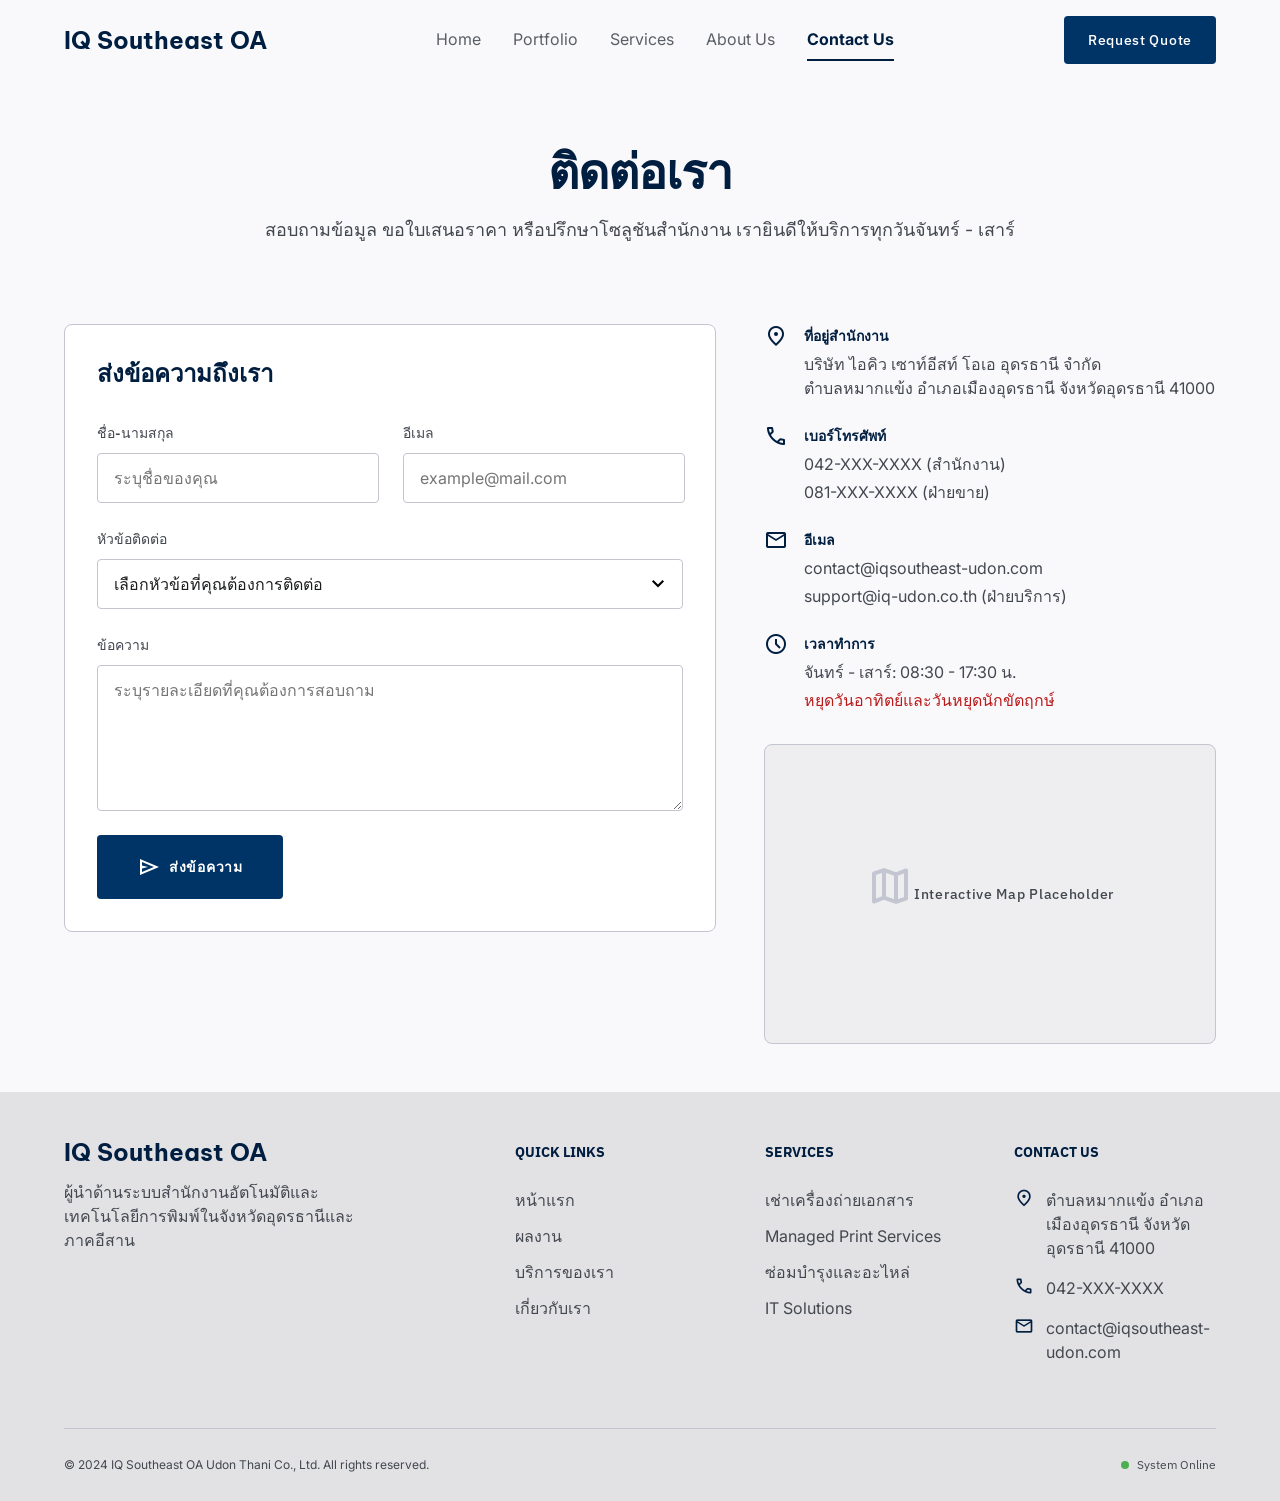
<file: contact.html>
<!DOCTYPE html>
<html lang="th">
<head>
  <meta charset="UTF-8">
  <meta name="viewport" content="width=device-width, initial-scale=1.0">
  <title>ติดต่อเรา | IQ Southeast OA อุดรธานี</title>
  <meta name="description" content="ติดต่อ IQ Southeast OA อุดรธานี เพื่อขอใบเสนอราคาเช่าเครื่องถ่ายเอกสาร แจ้งซ่อม หรือปรึกษาโซลูชันสำนักงาน โทร 042-XXX-XXXX">
  <link rel="canonical" href="https://www.iqsoutheast-udon.com/contact.html">

  <!-- Open Graph / Facebook -->
  <meta property="og:type" content="website">
  <meta property="og:url" content="https://www.iqsoutheast-udon.com/contact.html">
  <meta property="og:title" content="ติดต่อเรา | IQ Southeast OA อุดรธานี">
  <meta property="og:description" content="ติดต่อเราเพื่อขอใบเสนอราคาหรือบริการซ่อมบำรุง">
  <meta property="og:image" content="https://www.iqsoutheast-udon.com/assets/images/og-contact.jpg">

  <!-- JSON-LD Schema (ContactPoint) -->
  <script type="application/ld+json">
  {
    "@context": "https://schema.org",
    "@type": "ContactPage",
    "mainEntity": {
      "@type": "LocalBusiness",
      "name": "IQ Southeast OA Udon Thani",
      "telephone": "042-XXX-XXXX",
      "email": "contact@iqsoutheast-udon.com",
      "address": {
        "@type": "PostalAddress",
        "streetAddress": "ตำบลหมากแข้ง อำเภอเมืองอุดรธานี",
        "addressLocality": "อุดรธานี",
        "postalCode": "41000",
        "addressCountry": "TH"
      }
    }
  }
  </script>

  <!-- Google Fonts -->
  <link href="https://fonts.googleapis.com/css2?family=Be+Vietnam+Pro:wght@400;500;600;700&family=Inter:wght@400;500;600&family=IBM+Plex+Sans:wght@400;500;600&display=swap" rel="stylesheet">
  <link href="https://fonts.googleapis.com/css2?family=Material+Symbols+Outlined:wght,FILL@100..700,0..1&display=swap" rel="stylesheet">

  <!-- Design System -->
  <link rel="stylesheet" href="css/variables.css">
  <link rel="stylesheet" href="css/reset.css">
  <link rel="stylesheet" href="css/base.css">
  <link rel="stylesheet" href="css/layout.css">

  <!-- Components -->
  <link rel="stylesheet" href="css/components/header.css">
  <link rel="stylesheet" href="css/components/footer.css">
  <link rel="stylesheet" href="css/components/btn.css">
  <link rel="stylesheet" href="css/components/contact-form.css">
  <link rel="stylesheet" href="css/components/toast.css">

  <!-- Page-specific -->
  <link rel="stylesheet" href="css/pages/contact.css">
</head>
<body>

  <!-- Header -->
  <header class="header">
    <div class="header__container container">
      <a class="header__logo" href="index.html">IQ Southeast OA</a>
      <nav class="header__nav">
        <a class="header__nav-link" href="index.html">Home</a>
        <a class="header__nav-link" href="portfolio.html">Portfolio</a>
        <a class="header__nav-link" href="services.html">Services</a>
        <a class="header__nav-link" href="about.html">About Us</a>
        <a class="header__nav-link header__nav-link--active" href="contact.html">Contact Us</a>
      </nav>
      <a href="contact.html" class="btn btn--primary header__cta">Request Quote</a>
      <button class="header__menu-toggle" aria-label="Toggle Menu">
        <span class="material-symbols-outlined">menu</span>
      </button>
    </div>
  </header>

  <main>
    <div class="container">
      <!-- Header Section -->
      <section class="contact-header reveal">
        <h1 class="text-headline-xl" style="color: var(--color-primary);">ติดต่อเรา</h1>
        <p class="text-body-lg" style="color: var(--color-on-surface-variant); margin-top: 16px;">สอบถามข้อมูล ขอใบเสนอราคา หรือปรึกษาโซลูชันสำนักงาน เรายินดีให้บริการทุกวันจันทร์ - เสาร์</p>
      </section>

      <!-- Main Content Grid -->
      <section class="contact-main section-padding">
        <div class="contact-main__grid">
          <!-- Contact Form (7 cols) -->
          <div class="contact-main__form reveal" data-delay="100">
            <form class="contact-form">
              <h2 class="contact-form__title text-headline-md">ส่งข้อความถึงเรา</h2>
              
              <div class="contact-form__row contact-form__row--2-col">
                <div class="contact-form__group">
                  <label class="contact-form__label" for="name">ชื่อ-นามสกุล</label>
                  <input class="contact-form__input" type="text" id="name" name="name" placeholder="ระบุชื่อของคุณ" required>
                </div>
                <div class="contact-form__group">
                  <label class="contact-form__label" for="email">อีเมล</label>
                  <input class="contact-form__input" type="email" id="email" name="email" placeholder="example@mail.com" required>
                </div>
              </div>

              <div class="contact-form__group">
                <label class="contact-form__label" for="subject">หัวข้อติดต่อ</label>
                <select class="contact-form__select" id="subject" name="subject" required>
                  <option value="" disabled selected>เลือกหัวข้อที่คุณต้องการติดต่อ</option>
                  <option value="sales">สอบถามการเช่า/ซื้อเครื่องถ่ายเอกสาร</option>
                  <option value="service">แจ้งซ่อม/บริการหลังการขาย</option>
                  <option value="it">ปรึกษาโซลูชัน IT / Security</option>
                  <option value="other">เรื่องอื่นๆ</option>
                </select>
              </div>

              <div class="contact-form__group">
                <label class="contact-form__label" for="message">ข้อความ</label>
                <textarea class="contact-form__textarea" id="message" name="message" rows="5" placeholder="ระบุรายละเอียดที่คุณต้องการสอบถาม" required></textarea>
              </div>

              <button type="submit" class="btn btn--primary btn--large contact-form__submit">
                <span class="material-symbols-outlined">send</span>
                ส่งข้อความ
              </button>
            </form>
          </div>

          <!-- Sidebar (5 cols) -->
          <aside class="contact-main__sidebar reveal" data-delay="300">
            <div class="contact-info">
              <div class="contact-info__item">
                <span class="material-symbols-outlined contact-info__icon">location_on</span>
                <div class="contact-info__content">
                  <span class="contact-info__label">ที่อยู่สำนักงาน</span>
                  <span class="contact-info__text">บริษัท ไอคิว เซาท์อีสท์ โอเอ อุดรธานี จำกัด<br>ตำบลหมากแข้ง อำเภอเมืองอุดรธานี จังหวัดอุดรธานี 41000</span>
                </div>
              </div>
              <div class="contact-info__item">
                <span class="material-symbols-outlined contact-info__icon">call</span>
                <div class="contact-info__content">
                  <span class="contact-info__label">เบอร์โทรศัพท์</span>
                  <span class="contact-info__text">042-XXX-XXXX (สำนักงาน)</span>
                  <span class="contact-info__text">081-XXX-XXXX (ฝ่ายขาย)</span>
                </div>
              </div>
              <div class="contact-info__item">
                <span class="material-symbols-outlined contact-info__icon">mail</span>
                <div class="contact-info__content">
                  <span class="contact-info__label">อีเมล</span>
                  <span class="contact-info__text">contact@iqsoutheast-udon.com</span>
                  <span class="contact-info__text">support@iq-udon.co.th (ฝ่ายบริการ)</span>
                </div>
              </div>
              <div class="contact-info__item">
                <span class="material-symbols-outlined contact-info__icon">schedule</span>
                <div class="contact-info__content">
                  <span class="contact-info__label">เวลาทำการ</span>
                  <span class="contact-info__text">จันทร์ - เสาร์: 08:30 - 17:30 น.</span>
                  <span class="contact-info__text" style="color: var(--color-error);">หยุดวันอาทิตย์และวันหยุดนักขัตฤกษ์</span>
                </div>
              </div>
            </div>

            <div class="map-placeholder">
              <span class="material-symbols-outlined" style="font-size: 48px; color: var(--color-outline-variant); margin-bottom: 16px;">map</span>
              <p class="text-label-md" style="color: var(--color-on-surface-variant);">Interactive Map Placeholder</p>
            </div>
          </aside>
        </div>
      </section>
    </div>
  </main>

  <!-- Toast -->
  <div class="toast">
    <span class="material-symbols-outlined toast__icon">check_circle</span>
    <span class="toast__message">ส่งข้อความเรียบร้อยแล้ว ทีมงานจะติดต่อกลับโดยเร็วที่สุด</span>
  </div>

  <!-- Footer -->
  <footer class="footer">
    <div class="container">
      <div class="footer__grid">
        <div class="footer__brand">
          <a class="footer__logo" href="index.html">IQ Southeast OA</a>
          <p class="footer__tagline">ผู้นำด้านระบบสำนักงานอัตโนมัติและเทคโนโลยีการพิมพ์ในจังหวัดอุดรธานีและภาคอีสาน</p>
        </div>
        <div class="footer__links">
          <h4 class="footer__links-title">Quick Links</h4>
          <ul class="footer__links-list">
            <li><a class="footer__link" href="index.html">หน้าแรก</a></li>
            <li><a class="footer__link" href="portfolio.html">ผลงาน</a></li>
            <li><a class="footer__link" href="services.html">บริการของเรา</a></li>
            <li><a class="footer__link" href="about.html">เกี่ยวกับเรา</a></li>
          </ul>
        </div>
        <div class="footer__links">
          <h4 class="footer__links-title">Services</h4>
          <ul class="footer__links-list">
            <li><a class="footer__link" href="services.html">เช่าเครื่องถ่ายเอกสาร</a></li>
            <li><a class="footer__link" href="services.html">Managed Print Services</a></li>
            <li><a class="footer__link" href="services.html">ซ่อมบำรุงและอะไหล่</a></li>
            <li><a class="footer__link" href="services.html">IT Solutions</a></li>
          </ul>
        </div>
        <div class="footer__contact">
          <h4 class="footer__links-title">Contact Us</h4>
          <div class="footer__contact-item">
            <span class="material-symbols-outlined footer__contact-icon">location_on</span>
            <span>ตำบลหมากแข้ง อำเภอเมืองอุดรธานี จังหวัดอุดรธานี 41000</span>
          </div>
          <div class="footer__contact-item">
            <span class="material-symbols-outlined footer__contact-icon">call</span>
            <span>042-XXX-XXXX</span>
          </div>
          <div class="footer__contact-item">
            <span class="material-symbols-outlined footer__contact-icon">mail</span>
            <span>contact@iqsoutheast-udon.com</span>
          </div>
        </div>
      </div>
      <div class="footer__bottom">
        <p class="footer__copyright">© 2024 IQ Southeast OA Udon Thani Co., Ltd. All rights reserved.</p>
        <div class="footer__status">
          <div class="footer__status-dot"></div>
          <span>System Online</span>
        </div>
      </div>
    </div>
  </footer>

  <!-- Scripts -->
  <script src="js/main.js"></script>
  <script src="js/header.js"></script>
  <script src="js/reveal.js"></script>
  <script src="js/contact-form.js"></script>
</body>
</html>
</file>
<file: css/variables.css>
:root {
  /* ===== Primary ===== */
  --color-primary:                 #001e40;
  --color-primary-container:       #003366;
  --color-on-primary:              #ffffff;
  --color-on-primary-container:    #799dd6;
  --color-primary-fixed:           #d5e3ff;
  --color-primary-fixed-dim:       #a7c8ff;
  --color-on-primary-fixed:        #001b3c;
  --color-on-primary-fixed-variant:#1f477b;
  --color-inverse-primary:         #a7c8ff;

  /* ===== Secondary ===== */
  --color-secondary:               #5b5f63;
  --color-secondary-container:     #e0e2e8;
  --color-on-secondary:            #ffffff;
  --color-on-secondary-container:  #616569;
  --color-secondary-fixed:         #e0e2e8;
  --color-secondary-fixed-dim:     #c4c6cc;
  --color-on-secondary-fixed:      #181c20;
  --color-on-secondary-fixed-variant:#44474b;

  /* ===== Tertiary ===== */
  --color-tertiary:                #1c1f20;
  --color-tertiary-container:      #313435;
  --color-on-tertiary:             #ffffff;
  --color-on-tertiary-container:   #9a9c9d;
  --color-tertiary-fixed:          #e1e3e4;
  --color-tertiary-fixed-dim:      #c5c7c8;
  --color-on-tertiary-fixed:       #191c1d;
  --color-on-tertiary-fixed-variant:#454748;

  /* ===== Surface ===== */
  --color-surface:                 #f9f9fc;
  --color-surface-dim:             #dadadc;
  --color-surface-bright:          #f9f9fc;
  --color-surface-container-lowest:#ffffff;
  --color-surface-container-low:   #f3f3f6;
  --color-surface-container:       #eeeef0;
  --color-surface-container-high:  #e8e8ea;
  --color-surface-container-highest:#e2e2e5;
  --color-surface-variant:         #e2e2e5;
  --color-surface-tint:            #3a5f94;

  /* ===== On Surface ===== */
  --color-on-surface:              #1a1c1e;
  --color-on-surface-variant:      #43474f;
  --color-inverse-surface:         #2f3133;
  --color-inverse-on-surface:      #f0f0f3;

  /* ===== Background ===== */
  --color-background:              #f9f9fc;
  --color-on-background:           #1a1c1e;

  /* ===== Outline ===== */
  --color-outline:                 #737780;
  --color-outline-variant:         #c3c6d1;

  /* ===== Error ===== */
  --color-error:                   #ba1a1a;
  --color-on-error:                #ffffff;
  --color-error-container:         #ffdad6;
  --color-on-error-container:      #93000a;

  /* ===== Silver (Design Accent) ===== */
  --color-silver:                  #8e9196;

  /* ===== Font Family ===== */
  --font-headline:  'Be Vietnam Pro', sans-serif;
  --font-body:      'Inter', sans-serif;
  --font-label:     'IBM Plex Sans', sans-serif;

  /* ===== headline-xl ===== */
  --text-headline-xl-size:           48px;
  --text-headline-xl-line-height:    56px;
  --text-headline-xl-weight:         700;
  --text-headline-xl-letter-spacing: -0.02em;

  /* ===== headline-xl-mobile ===== */
  --text-headline-xl-mobile-size:           32px;
  --text-headline-xl-mobile-line-height:    40px;
  --text-headline-xl-mobile-weight:         700;
  --text-headline-xl-mobile-letter-spacing: -0.01em;

  /* ===== headline-lg ===== */
  --text-headline-lg-size:        32px;
  --text-headline-lg-line-height: 40px;
  --text-headline-lg-weight:      600;

  /* ===== headline-md ===== */
  --text-headline-md-size:        24px;
  --text-headline-md-line-height: 32px;
  --text-headline-md-weight:      600;

  /* ===== body-lg ===== */
  --text-body-lg-size:        18px;
  --text-body-lg-line-height: 28px;
  --text-body-lg-weight:      400;

  /* ===== body-md ===== */
  --text-body-md-size:        16px;
  --text-body-md-line-height: 24px;
  --text-body-md-weight:      400;

  /* ===== label-md ===== */
  --text-label-md-size:           14px;
  --text-label-md-line-height:    20px;
  --text-label-md-weight:         500;
  --text-label-md-letter-spacing: 0.05em;

  /* ===== caption ===== */
  --text-caption-size:        12px;
  --text-caption-line-height: 16px;
  --text-caption-weight:      400;

  /* ===== Spacing System ===== */
  --space-base:           8px;
  --space-stack-sm:       12px;
  --space-stack-md:       24px;
  --space-stack-lg:       48px;
  --space-gutter:         24px;
  --space-margin-mobile:  16px;
  --space-margin-desktop: 64px;
  --space-container-max:  1280px;

  /* ===== Border Radius ===== */
  --radius-sm:      2px;
  --radius-default: 4px;
  --radius-md:      6px;
  --radius-lg:      8px;
  --radius-xl:      12px;
  --radius-full:    9999px;

  /* ===== Elevation & Depth ===== */
  --shadow-none: none;
  --shadow-card-border: 1px solid var(--color-outline-variant);
  --shadow-hover: 0px 4px 20px rgba(0, 51, 102, 0.08);
  --shadow-header: 0 1px 3px rgba(0, 0, 0, 0.1);

  /* ===== Transition & Animation ===== */
  --transition-fast:    200ms ease-in-out;
  --transition-default: 300ms ease-in-out;
  --transition-slow:    500ms ease-in-out;
  --transition-reveal:  600ms ease-out;
}
</file>
<file: css/base.css>
/* Base Styles */
body {
  font-family: var(--font-body);
  font-size: var(--text-body-md-size);
  line-height: var(--text-body-md-line-height);
  font-weight: var(--text-body-md-weight);
  color: var(--color-on-background);
  background-color: var(--color-background);
}

h1, h2, h3, h4, h5, h6 {
  font-family: var(--font-headline);
}

/* Typography Utility Classes */
.text-headline-xl {
  font-size: var(--text-headline-xl-mobile-size);
  line-height: var(--text-headline-xl-mobile-line-height);
  font-weight: var(--text-headline-xl-mobile-weight);
  letter-spacing: var(--text-headline-xl-mobile-letter-spacing);
}

@media (min-width: 1024px) {
  .text-headline-xl {
    font-size: var(--text-headline-xl-size);
    line-height: var(--text-headline-xl-line-height);
    font-weight: var(--text-headline-xl-weight);
    letter-spacing: var(--text-headline-xl-letter-spacing);
  }
}

.text-headline-lg {
  font-size: var(--text-headline-lg-size);
  line-height: var(--text-headline-lg-line-height);
  font-weight: var(--text-headline-lg-weight);
}

.text-headline-md {
  font-size: var(--text-headline-md-size);
  line-height: var(--text-headline-md-line-height);
  font-weight: var(--text-headline-md-weight);
}

.text-body-lg {
  font-size: var(--text-body-lg-size);
  line-height: var(--text-body-lg-line-height);
  font-weight: var(--text-body-lg-weight);
}

.text-body-md {
  font-size: var(--text-body-md-size);
  line-height: var(--text-body-md-line-height);
  font-weight: var(--text-body-md-weight);
}

.text-label-md {
  font-family: var(--font-label);
  font-size: var(--text-label-md-size);
  line-height: var(--text-label-md-line-height);
  font-weight: var(--text-label-md-weight);
  letter-spacing: var(--text-label-md-letter-spacing);
}

.text-caption {
  font-size: var(--text-caption-size);
  line-height: var(--text-caption-line-height);
  font-weight: var(--text-caption-weight);
}

/* Base Link */
a {
  transition: color var(--transition-fast);
}

a:hover {
  color: var(--color-primary);
}

/* Material Symbols */
.material-symbols-outlined {
  font-variation-settings:
    'FILL' 0,
    'wght' 400,
    'GRAD' 0,
    'opsz' 24;
}
</file>
<file: css/layout.css>
/* Layout Styles */
.container {
  width: 100%;
  max-width: var(--space-container-max);
  margin-left: auto;
  margin-right: auto;
  padding-left: var(--space-margin-mobile);
  padding-right: var(--space-margin-mobile);
}

@media (min-width: 768px) {
  .container {
    padding-left: 32px;
    padding-right: 32px;
  }
}

@media (min-width: 1024px) {
  .container {
    padding-left: var(--space-margin-desktop);
    padding-right: var(--space-margin-desktop);
  }
}

/* Grid System */
.grid {
  display: grid;
  gap: var(--space-gutter);
}

/* Mobile: 4 columns (default) */
.grid--4 {
  grid-template-columns: repeat(4, 1fr);
}

/* Tablet: 8 columns */
@media (min-width: 768px) {
  .grid--md-8 {
    grid-template-columns: repeat(8, 1fr);
  }
}

/* Desktop: 12 columns */
@media (min-width: 1024px) {
  .grid--lg-12 {
    grid-template-columns: repeat(12, 1fr);
  }
}

/* Utility Classes */
.section-padding {
  padding-top: var(--space-stack-lg);
  padding-bottom: var(--space-stack-lg);
}

.reveal {
  opacity: 0;
  transform: translateY(20px);
  transition: opacity var(--transition-reveal), transform var(--transition-reveal);
}

.reveal--visible {
  opacity: 1;
  transform: translateY(0);
}
</file>
<file: css/components/header.css>
/* Header Component */
.header {
  position: sticky;
  top: 0;
  left: 0;
  width: 100%;
  height: 80px;
  background-color: var(--color-surface);
  z-index: 50;
  transition: all var(--transition-default);
  display: flex;
  align-items: center;
}

.header--scrolled {
  height: 64px;
  box-shadow: var(--shadow-header);
}

.header__container {
  display: flex;
  justify-content: space-between;
  align-items: center;
  width: 100%;
}

.header__logo {
  font-family: var(--font-headline);
  font-size: var(--text-headline-md-size);
  color: var(--color-primary);
  font-weight: 700;
}

.header__nav {
  display: none;
}

@media (min-width: 1024px) {
  .header__nav {
    display: flex;
    gap: 32px;
  }
}

.header__nav-link {
  font-family: var(--font-body);
  font-size: var(--text-body-md-size);
  color: var(--color-secondary);
  font-weight: 400;
  padding: 8px 0;
  border-bottom: 2px solid transparent;
}

.header__nav-link--active {
  color: var(--color-primary);
  font-weight: 700;
  border-bottom-color: var(--color-primary);
}

.header__cta {
  display: none;
}

@media (min-width: 1024px) {
  .header__cta {
    display: block;
  }
}

.header__menu-toggle {
  display: block;
  background: none;
  border: none;
  color: var(--color-primary);
  cursor: pointer;
}

@media (min-width: 1024px) {
  .header__menu-toggle {
    display: none;
  }
}

/* Mobile Nav Open State */
.header__nav--open {
  display: flex;
  flex-direction: column;
  position: absolute;
  top: 100%;
  left: 0;
  width: 100%;
  background-color: var(--color-surface);
  padding: 24px var(--space-margin-mobile);
  gap: 16px;
  box-shadow: var(--shadow-header);
}
</file>
<file: css/components/footer.css>
/* Footer Component */
.footer {
  background-color: var(--color-surface-container-highest);
  padding-top: var(--space-stack-lg);
  color: var(--color-on-surface);
}

.footer__grid {
  display: grid;
  grid-template-columns: 1fr;
  gap: 48px;
}

@media (min-width: 1024px) {
  .footer__grid {
    grid-template-columns: 2fr 1fr 1fr 1fr;
  }
}

.footer__brand {
  display: flex;
  flex-direction: column;
  gap: 16px;
}

.footer__logo {
  font-family: var(--font-headline);
  font-size: var(--text-headline-md-size);
  color: var(--color-primary);
  font-weight: 700;
}

.footer__tagline {
  color: var(--color-on-surface-variant);
  font-size: var(--text-body-md-size);
  max-width: 300px;
}

.footer__links-title {
  font-family: var(--font-label);
  font-size: var(--text-label-md-size);
  color: var(--color-primary);
  font-weight: 700;
  text-transform: uppercase;
  margin-bottom: 24px;
}

.footer__links-list {
  display: flex;
  flex-direction: column;
  gap: 12px;
}

.footer__link {
  color: var(--color-on-surface-variant);
  font-size: var(--text-body-md-size);
  transition: color var(--transition-fast);
}

.footer__link:hover {
  color: var(--color-primary);
  text-decoration: underline;
}

.footer__contact-item {
  display: flex;
  align-items: flex-start;
  gap: 12px;
  color: var(--color-on-surface-variant);
  font-size: var(--text-body-md-size);
  margin-bottom: 16px;
}

.footer__contact-icon {
  color: var(--color-primary);
  font-size: 20px;
}

.footer__bottom {
  margin-top: var(--space-stack-lg);
  padding: 24px 0;
  border-top: 1px solid var(--color-outline-variant);
  display: flex;
  flex-direction: column;
  align-items: center;
  gap: 16px;
}

@media (min-width: 768px) {
  .footer__bottom {
    flex-direction: row;
    justify-content: space-between;
  }
}

.footer__copyright {
  color: var(--color-on-surface-variant);
  font-size: var(--text-caption-size);
}

.footer__status {
  display: flex;
  align-items: center;
  gap: 8px;
  font-family: var(--font-label);
  font-size: var(--text-caption-size);
  color: var(--color-on-surface-variant);
}

.footer__status-dot {
  width: 8px;
  height: 8px;
  background-color: #4caf50;
  border-radius: 50%;
}
</file>
<file: css/components/btn.css>
/* Button Component */
.btn {
  display: inline-flex;
  align-items: center;
  justify-content: center;
  padding: 12px 24px;
  border-radius: var(--radius-default);
  font-family: var(--font-label);
  font-size: var(--text-label-md-size);
  font-weight: var(--text-label-md-weight);
  letter-spacing: var(--text-label-md-letter-spacing);
  cursor: pointer;
  transition: all var(--transition-default);
  border: none;
  gap: 8px;
}

.btn--primary {
  background-color: var(--color-primary-container);
  color: var(--color-on-primary);
}

.btn--primary:hover {
  background-color: var(--color-primary);
}

.btn--secondary {
  background-color: transparent;
  color: var(--color-primary);
  border: 1px solid var(--color-outline);
}

.btn--secondary:hover {
  background-color: var(--color-surface-container-low);
}

.btn--tertiary {
  background-color: transparent;
  color: var(--color-primary);
  padding: 8px 0;
}

.btn--tertiary:hover {
  text-decoration: underline;
}

.btn--hero-primary {
  background-color: #ffffff;
  color: var(--color-primary-container);
}

.btn--hero-secondary {
  background-color: transparent;
  color: #ffffff;
  border: 1px solid #ffffff;
}

.btn--cta-primary {
  background-color: #ffffff;
  color: var(--color-primary);
  box-shadow: 0px 4px 12px rgba(0, 0, 0, 0.1);
}

.btn--large {
  padding: 20px 40px;
  font-weight: 700;
}

.btn--icon {
  padding: 8px;
}
</file>
<file: css/components/contact-form.css>
/* Contact Form Component */
.contact-form {
  background-color: var(--color-surface-container-lowest);
  padding: 32px;
  border-radius: var(--radius-lg);
  border: 1px solid var(--color-outline-variant);
  display: flex;
  flex-direction: column;
  gap: 24px;
}

.contact-form__title {
  color: var(--color-primary);
  margin-bottom: 8px;
}

.contact-form__group {
  display: flex;
  flex-direction: column;
  gap: 8px;
}

.contact-form__label {
  font-family: var(--font-label);
  font-size: var(--text-label-md-size);
  color: var(--color-on-surface-variant);
  font-weight: 500;
}

.contact-form__input,
.contact-form__select,
.contact-form__textarea {
  padding: 12px 16px;
  border: 1px solid var(--color-outline-variant);
  border-radius: var(--radius-default);
  background-color: #ffffff;
  font-family: var(--font-body);
  font-size: var(--text-body-md-size);
  color: var(--color-on-surface);
  transition: border-color var(--transition-fast);
}

.contact-form__input:focus,
.contact-form__select:focus,
.contact-form__textarea:focus {
  outline: none;
  border-color: var(--color-primary);
  border-width: 2px;
}

.contact-form__select {
  appearance: none;
  background-image: url("data:image/svg+xml,%3Csvg xmlns='http://www.w3.org/2000/svg' height='24' viewBox='0 -960 960 960' width='24'%3E%3Cpath d='M480-345 240-585l56-56 184 184 184-184 56 56-240 240Z'/%3E%3C/svg%3E");
  background-repeat: no-repeat;
  background-position: right 12px center;
  padding-right: 40px;
}

.contact-form__submit {
  width: 100%;
}

@media (min-width: 768px) {
  .contact-form__submit {
    width: auto;
    align-self: flex-start;
  }
}

.contact-form__row {
  display: grid;
  grid-template-columns: 1fr;
  gap: 24px;
}

@media (min-width: 768px) {
  .contact-form__row--2-col {
    grid-template-columns: 1fr 1fr;
  }
}
</file>
<file: css/components/toast.css>
/* Toast Component */
.toast {
  position: fixed;
  bottom: 24px;
  right: 24px;
  background-color: var(--color-inverse-surface);
  color: var(--color-inverse-on-surface);
  padding: 16px 24px;
  border-radius: var(--radius-md);
  display: flex;
  align-items: center;
  gap: 12px;
  box-shadow: 0px 4px 12px rgba(0, 0, 0, 0.2);
  z-index: 100;
  transform: translateY(100px);
  opacity: 0;
  pointer-events: none;
  transition: all var(--transition-default);
}

.toast--visible {
  transform: translateY(0);
  opacity: 1;
  pointer-events: auto;
}

.toast__icon {
  color: #4caf50;
  font-size: 24px;
}

.toast__message {
  font-family: var(--font-label);
  font-size: var(--text-label-md-size);
  font-weight: 500;
}
</file>
<file: css/pages/contact.css>
/* Contact Page Specific Styles */
.contact-header {
  padding: 64px 0 32px;
  text-align: center;
}

.contact-main {
  padding: var(--space-stack-lg) 0;
}

.contact-main__grid {
  display: grid;
  grid-template-columns: 1fr;
  gap: 48px;
}

@media (min-width: 1024px) {
  .contact-main__grid {
    grid-template-columns: repeat(12, 1fr);
  }
}

.contact-main__form {
  grid-column: span 1;
}

@media (min-width: 1024px) {
  .contact-main__form {
    grid-column: span 7;
  }
}

.contact-main__sidebar {
  grid-column: span 1;
  display: flex;
  flex-direction: column;
  gap: 32px;
}

@media (min-width: 1024px) {
  .contact-main__sidebar {
    grid-column: span 5;
  }
}

.contact-info {
  display: flex;
  flex-direction: column;
  gap: 24px;
}

.contact-info__item {
  display: flex;
  gap: 16px;
}

.contact-info__icon {
  color: var(--color-primary);
  font-size: 24px;
}

.contact-info__content {
  display: flex;
  flex-direction: column;
  gap: 4px;
}

.contact-info__label {
  font-family: var(--font-label);
  font-size: var(--text-label-md-size);
  color: var(--color-primary);
  font-weight: 700;
}

.contact-info__text {
  color: var(--color-on-surface-variant);
  font-size: var(--text-body-md-size);
}

.map-placeholder {
  width: 100%;
  height: 300px;
  background-color: var(--color-surface-container);
  border-radius: var(--radius-lg);
  display: flex;
  align-items: center;
  justify-content: center;
  border: 1px solid var(--color-outline-variant);
}
</file>
